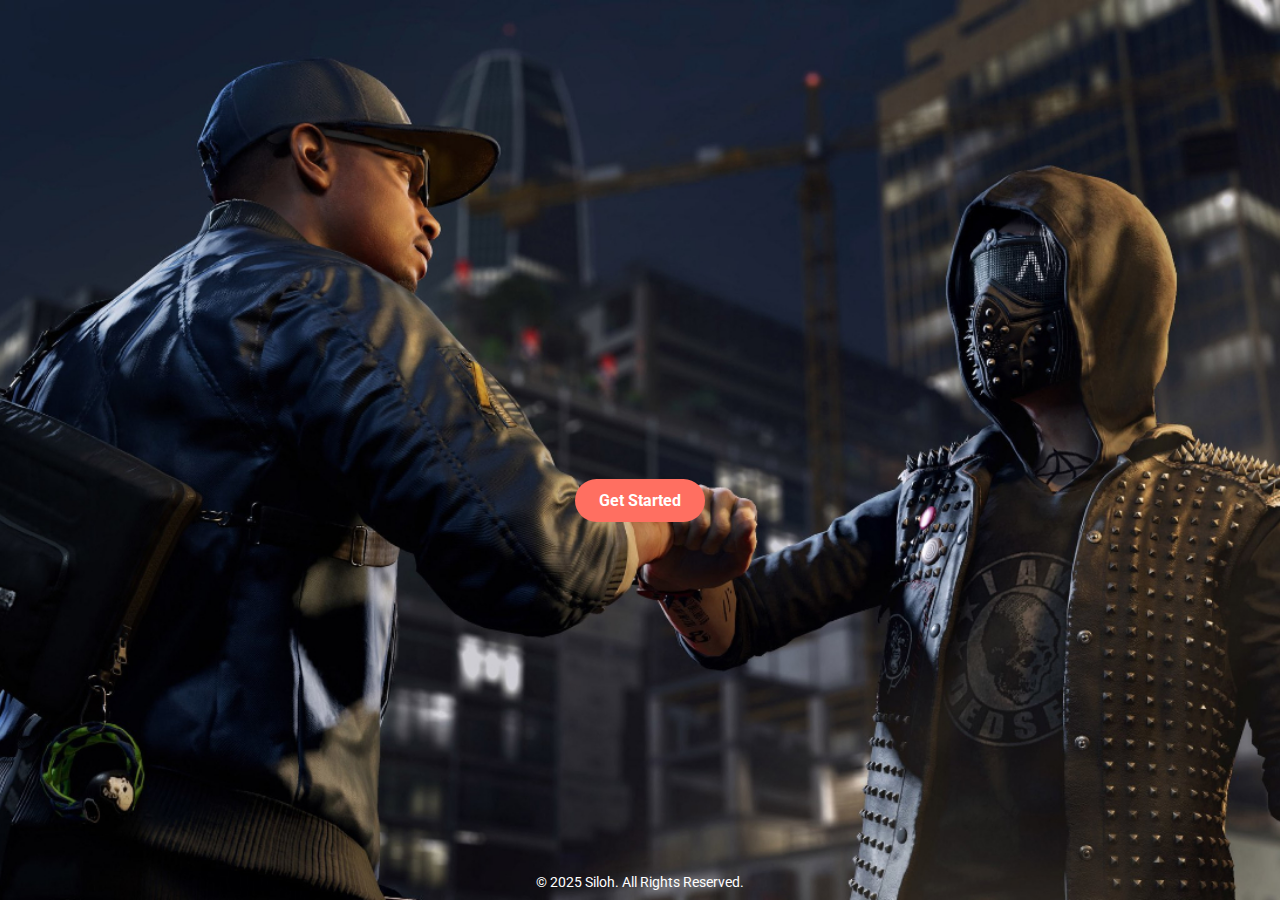
<file: index.html>
<!DOCTYPE html>
<html lang="en">
<head>
    <meta charset="UTF-8">
    <meta name="viewport" content="width=device-width, initial-scale=1.0">
    <title>Welcome</title>
    <link href="https://fonts.googleapis.com/css2?family=Roboto:wght@400;700&display=swap" rel="stylesheet">
    <style>
        body {
            margin: 0;
            padding: 0;
            font-family: 'Roboto', sans-serif;
            background: url('/bg.jpg') no-repeat center center fixed;
            background-size: cover;
            color: white;
            display: flex;
            flex-direction: column;
            align-items: center;
            justify-content: center;
            height: 100vh;
            text-align: center;
        }

        h1 {
            font-size: 3rem;
            margin-bottom: 1rem;
        }

        p {
            font-size: 1.25rem;
            margin-bottom: 2rem;
            background-color: black;
        }

        .btn {
            text-decoration: none;
            background: #ff6f61;
            color: white;
            padding: 0.75rem 1.5rem;
            border-radius: 25px;
            font-weight: bold;
            transition: 'background' 0.3s ease;
        }

        .btn:hover {
            background: #e65b50;
        }

        footer {
            position: absolute;
            bottom: 10px;
            font-size: 0.875rem;
        }
    </style>
</head>
<body>
    <h1></h1>
    <p></p>
    <a href="main.html" class="btn">Get Started</a>

    <footer>
        &copy; 2025 Siloh. All Rights Reserved.
    </footer>
</body>
</html>
</file>
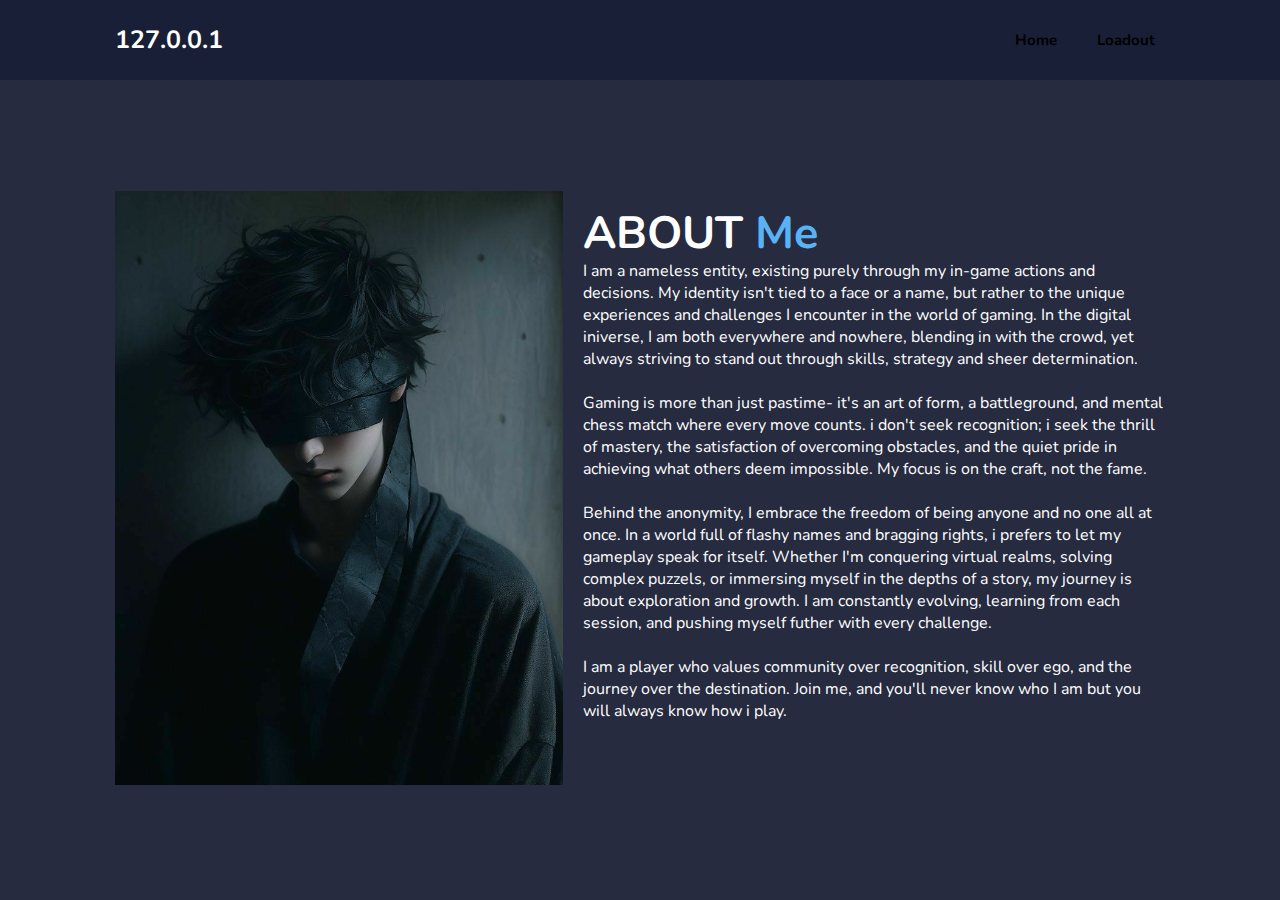
<file: About.html>
<!DOCTYPE html>
<html lang="en">
<head>
    <meta charset="UTF-8">
    <meta name="viewport" content="width=device-width, initial-scale=1.0">
    
    <!---FONT-AWESOME-->
    <link rel="stylesheet" href="https://cdnjs.cloudflare.com/ajax/libs/font-awesome/6.7.2/css/all.min.css" integrity="sha512-Evv84Mr4kqVGRNSgIGL/F/aIDqQb7xQ2vcrdIwxfjThSH8CSR7PBEakCr51Ck+w+/U6swU2Im1vVX0SVk9ABhg==" crossorigin="anonymous" referrerpolicy="no-referrer" />
    
    <!--MAIN CSS-->
    <link rel="stylesheet" href="styles.css">
    <link rel="icon" href="favicon..webp" type="image/webp">
    <title>About Me</title>
</head>
<body>
    <!---HEADER DESIGN -->
    <header class="header">
        <a href="#" class="logo">127.0.0.1</a>

        <i class="fa-solid fa-bars" id="menu-icon"></i>

        <nav class="navbar">
            <a href="main.html" class="nav-item" onclick="setActive(this)">Home</a>
            <a href="Loadouts.html" class="nav-item" onclick="setActive(this)">Loadout</a>
        </nav>
    </header>
  </body>
  </html>



<section class="about" id="about">
    <div class="about-img">
        <img src="1.jpg" alt="">
    </div>
    <div class="about-content">
        <h2 class="heading">ABOUT <span>Me</span></h2>
        <h3></h3>
        <p> I am a nameless entity, existing purely through my in-game actions and decisions. My identity isn't tied to a face 
            or a name, but rather to the unique experiences and challenges I encounter in the world of gaming. In the digital iniverse,
            I am both everywhere and nowhere, blending in with the crowd, yet always striving to stand out through skills, strategy and 
            sheer determination. <br>
            <br>Gaming is more than just pastime- it's an art of form, a battleground, and mental chess match where
            every move counts. i don't seek recognition; i seek the thrill of mastery,  the satisfaction of overcoming obstacles, and the quiet
            pride in achieving what others deem impossible. My focus is on the craft, not the fame. <br>
            <br>Behind the anonymity, I embrace the freedom of being anyone and no one all at once. In a world full of flashy names and 
            bragging rights, i prefers to let my gameplay speak for itself. Whether I'm conquering virtual realms, solving complex puzzels, or immersing
            myself in the depths of a story, my journey is about exploration and growth. I am constantly evolving, learning from each session, and pushing myself
            futher with every challenge. <br><br> I am a player who values community over recognition, skill over ego, and the journey over the destination. Join me, and you'll
            never know who I am but you will always know how i play.
        </p>
    </div>
</section>
</file>
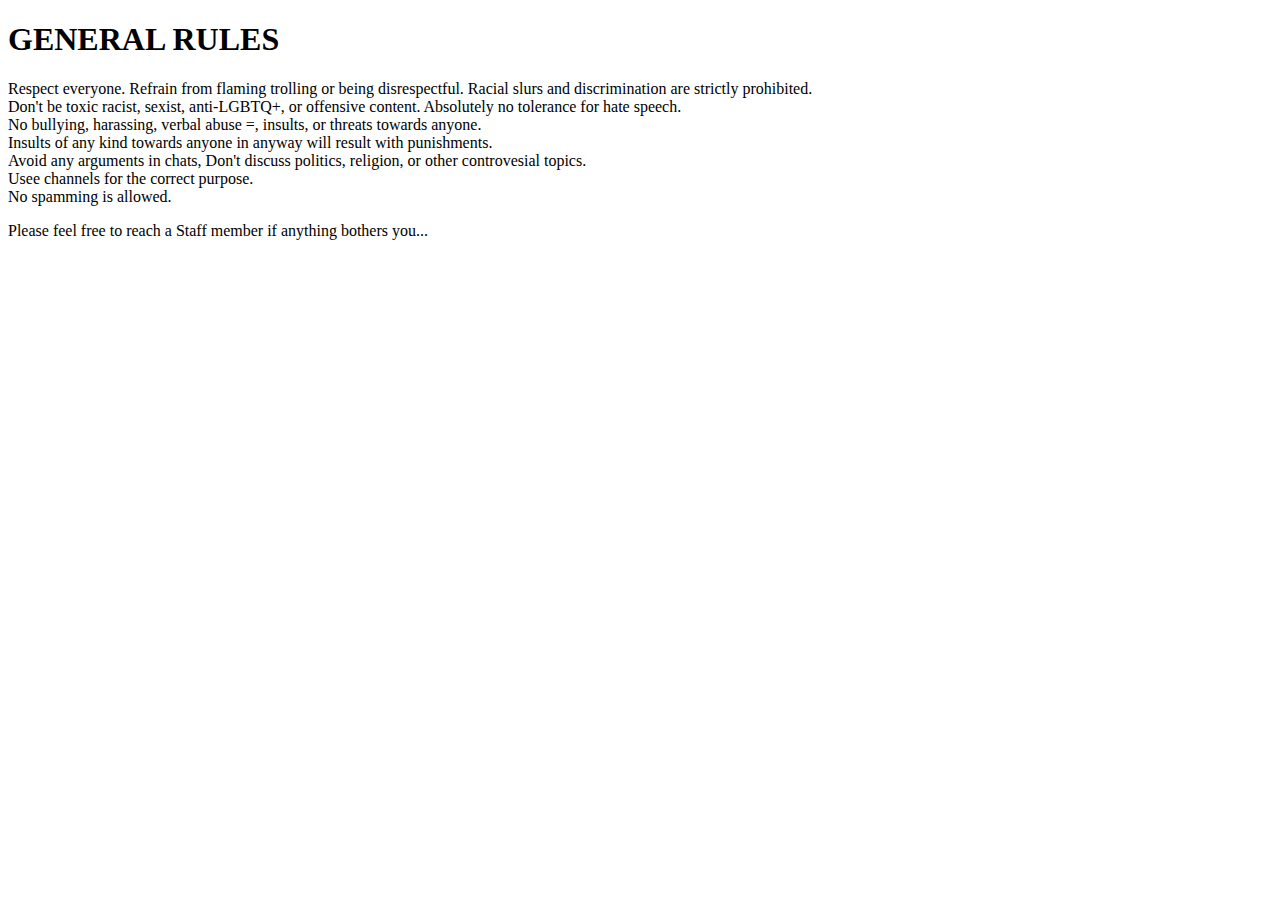
<file: rules.html>
<!DOCTYPE html>
<html lang="en">
<head>
    <meta charset="UTF-8">
    <meta name="viewport" content="width=device-width, initial-scale=1.0">
    <title>Rules</title>
</head>
<body>
    <H1>GENERAL RULES</H1>
        <li>
            Respect everyone. Refrain from flaming trolling or being disrespectful. Racial slurs and discrimination are strictly prohibited.
        </li>
        <li>
            Don't be toxic racist, sexist, anti-LGBTQ+, or offensive content. Absolutely no tolerance for hate speech.
        </li>
        <li>
            No bullying, harassing, verbal abuse =, insults, or threats towards anyone.
        </li>
        <li>
            Insults of any kind towards anyone in anyway will result with punishments.
        </li>
        <li>
            Avoid any arguments in chats, Don't discuss politics, religion, or other controvesial topics.
        </li>
        <li>
            Usee channels for the correct purpose.
        </li>
        <li>
            No spamming is allowed.
        </li>
</body>
<p>
    Please feel free to reach a Staff member if anything bothers you...
</p>
</html>
</file>
<file: styles.css>
@import url('https://fonts.googleapis.com/css2?family=Nunito:ital,wght@0,200..1000;1,200..1000&display=swap');

* {
    margin: 0;
    padding: 0;
    box-sizing: border-box;
    text-decoration: none;
    border: none;
    outline: none;
    scroll-behavior: smooth;
    font-family: 'Nunito' , sans-serif;
}

:root {
    --bg-color:#191f36;
    --snd-bg-color:#262B40;
    --text-color:#fff;
    --main-color:#59B2F4;
}

html {
    font-size: 62.5%;
    overflow-x: hidden;
}

body{
    background: var(--bg-color);
    color: var(--text-color);
}

section{
    min-height: 100vh;
    padding: 10rem 9% 2rem;
}

.header {
    position: fixed;
    top: 0;
    left: 0;
    width: 100%;
    padding: 2rem 9%;
    background: var(--bg-color);
    display: flex;
    justify-content: space-between;
    align-items: center;
    z-index: 100;
}

.logo {
    font-size: 2.5rem;
    color: var(--text-color);
    font-weight: 700;
    cursor: default;
}

.navbar {
    font-size: 1.5rem;
    color: var(--text-color);
    margin-left: 4rem;
    font-weight: 700;
    display: flex;
    gap: 2rem;
    
}

.navbar a:hover,
.navbar a.active {
    color: var(--text-color);
}

#menu-icon {
    font-size: 3.6rem;
    color: var(--text-color);
    display: none;
}

.home {
    display: flex;
    justify-content: center;
    align-items: center;
}

.home-content h3 {
    font-size: 3.2rem;
    font-weight: 700;
}

.home-content h3:nth-of-type(2) {
    margin-bottom: 2rem;
}

span {
    color: var(--main-color);
}

.home-content h1 {
    font-size: 5.6rem;
    font-weight: 700;
    line-height: 1.3;

}


@keyframes typing {
    from {
        width: 0;
    }
    to {
        width: 100%;
    }
}

.home-img img {
    width: 25vw;
    animation: floatImage 4s ease-in-out infinite;
}

@keyframes floatImage {
    0% {
        transform: translateY(0);
    }
    50% {
        transform: translateY(-2.4rem);
    }
    100% {
        transform: translateY(0);
    }
}

.home-content p {
    font-size: 1.6rem;
}

.social-media a {
    display: inline-flex;
    justify-content: center;
    align-items: center;
    width: 4rem;
    height: 4rem;
    background: transparent;
    border: .2rem solid var(--main-color);
    border-radius: 50%;
    font-size: 2rem;
    font-size: 2rem;
    color: var(--main-color);
    margin: 3rem 1.5rem 3rem 0;
    transition: .5s ease;
}

.social-media a:hover{
    background: var(--main-color);
    color: var(--snd-bg-color);
    box-shadow: 0 0 1rem var(--main-color);
}

.btn {
    display: inline-block;
    padding: 1rem 2.8rem;
    background: var(--main-color);
    border-radius: 4rem;
    box-shadow: 0 0 1rem var(--main-color);
    font-size: 1.6rem;
    color: var(--bg-color);
    font-weight: 600;
    transition: .5s ease;
}

.btn:hover {
    box-shadow: none;
}

.about {
    display: flex;
    justify-content: center;
    align-items: center;
    gap: 2rem;
    background: var(--snd-bg-color);
}

.about-img img {
    width: 35vw;
}

.heading {
    text-align: center;
    font-size: 4.5rem;
}

.about-content h2 {
    text-align: left;
    line-height: 1.2rem;

}

.about-content h3 {
    font-size: 2.6rem;
}

.about-content p {
    font-size: 1.6rem;
    margin: 2rem 0 3rem;
}

.contact h2 {
    margin-bottom: 3rem;

}

.contact form {
    max-width: 70rem;
    margin: 1rem auto;
    align-items: center;
    margin-bottom: 3rem;
}


.contact form .input-box {
    display: flex;
    justify-content: space-between;
    flex-wrap: wrap;
}

.contact form .input-box input, .contact form textarea {
    width: 100%;
    padding: 1.5rem;
    font-size: 1.6rem;
    color: var(--text-color);
    background: var(--snd-bg-color);
    border-radius: .8rem;
    margin: .7rem 0;
}

.contact form .input-box input {
    width: 49%;
}

.contact form textarea {
    resize: none;
}

.contact form .btn {
    margin-top: 2rem;
    cursor: pointer;
}


.footer {
    display: flex;
    justify-content: space-between;
    align-items: center;
    flex-wrap: wrap;
    padding: 2rem 9%;
    background: var(--snd-bg-color);
}

.footer-text {
    font-size: 1.6rem;
}

.footer-iconTop {
    display: inline-flex;
    justify-content: center;
    align-items: center;
    padding: .8rem 1rem;
    background: var(--main-color);
    transition: .5s ease;
}

.footer-iconTop a:hover {
    box-shadow: 0 0 1rem var(--main-color);
}

.footer-iconTop a i {
    font-size: 2.4rem;
    color: var(--snd-bg-color);
}

/*BREAKPOINT*/
@media (max-width: 1200px) {
    html {
        font-size: 55%;
    }
}


@media (max-width: 991px) {
    .header {
        padding: 2rem 3%;
    }

    section {
        padding: 10rem 3%;
    }

    .contact {
        min-height: auto;
    }

    .footer {
        padding: 2rem 3%;
    }
}

@media ( max-width: 768px) {
    #menu-icon {
        display: block;
    }

    .navbar {
        position: absolute;
        top: 100%;
        left: 0;
        width: 100%;
        padding: 1rem 3%;
        background: var(--bg-color);
        box-shadow: 1rem 1rem rgb(0,0,0,0.1);
        display: none;
    }


    .navbar a {
        display: block;
        font-size: 2rem;
        margin: 3rem 0;
    }

    .navbar.active {
        display: block;
    }

    .home {
        flex-direction: column;
    }

    .home-content h3 {
        font-size: 2.6rem;
    }

    .home-content h1 {
        font-size: 5rem;
    }

    .home-content {
        order: 2;
    }

    .home-img img {
        width: 70vw;
        margin-top: 4rem;
    }
}


@media (max-width: 617px) {
    .home-img img {
        width: 88vw;
        margin-top: 8rem;
    }

}

@media (max-width: 450px) {
    html {
        font-size: 50%;
    }

    .contact form .input-box input {
        width: 100%;
    }
}

.cursor {
    font-weight: bold;
    font-size: 24px;
    color: black;
    display: inline-block;
    animation: blink 0.5s step-start infinite;
  }
  @keyframes blink {
    50% {
      opacity: 0;
    }
  }








/* Loadouts Section */
.loadouts-section {
    padding: 20px;
    background-color: var(--snd-bg-color);
    text-align: center;
  }
  
  .loadout-gallery {
    display: grid;
    grid-template-columns: repeat(auto-fit, minmax(150px, 1fr));
    gap: 15px;
  }
  
  .loadout-item {
    position: relative;
    text-align: center;
  }
  
  .loadout-thumbnail {
    max-width: 100%;
    height: auto;
    border-radius: 8px;
    cursor: pointer;
    transition: transform 0.3s;
  }
  
  .loadout-thumbnail:hover {
    transform: scale(1.05);
  }
  
  /* Lightbox Styles */
  .lightbox {
    position: fixed;
    top: 0;
    left: 0;
    width: 100%;
    height: 100%;
    background: rgba(0, 0, 0, 0.9);
    display: flex;
    align-items: center;
    justify-content: center;
    z-index: 1000;
    visibility: hidden;
    opacity: 0;
    transition: opacity 0.3s ease-in-out, visibility 0s linear 0.3s;
  }
  
  .lightbox img {
    max-width: 90%;
    max-height: 90%;
    border-radius: 8px;
    box-shadow: 0 8px 15px rgba(0, 0, 0, 0.3);
  }
  
  .lightbox.visible {
    visibility: visible;
    opacity: 1;
    transition: opacity 0.3s ease-in-out, visibility 0s;
  }
  
  .lightbox .close {
    position: absolute;
    top: 20px;
    right: 20px;
    color: #fff;
    font-size: 2rem;
    cursor: pointer;
  }
  
  

  .loadouts-section h3 {
        font-size: 2.6rem;
        order: 2;
        font-family: Arial, Helvetica, sans-serif;
   
  }
  


.nav-item {
    padding: 10px;
    text-decoration: none;
    color: black;
}

.nav-item.active {
    color: white;
}


#typing-container {
    font-family: Arial, sans-serif;
    font-size: 30px;
  }
  
  #typing-indicator {
    display: inline-block;
    animation: blink 0.75s step-end infinite;
  }
  
  @keyframes blink {
    50% {
      opacity: 0;
    }
  }
</file>
